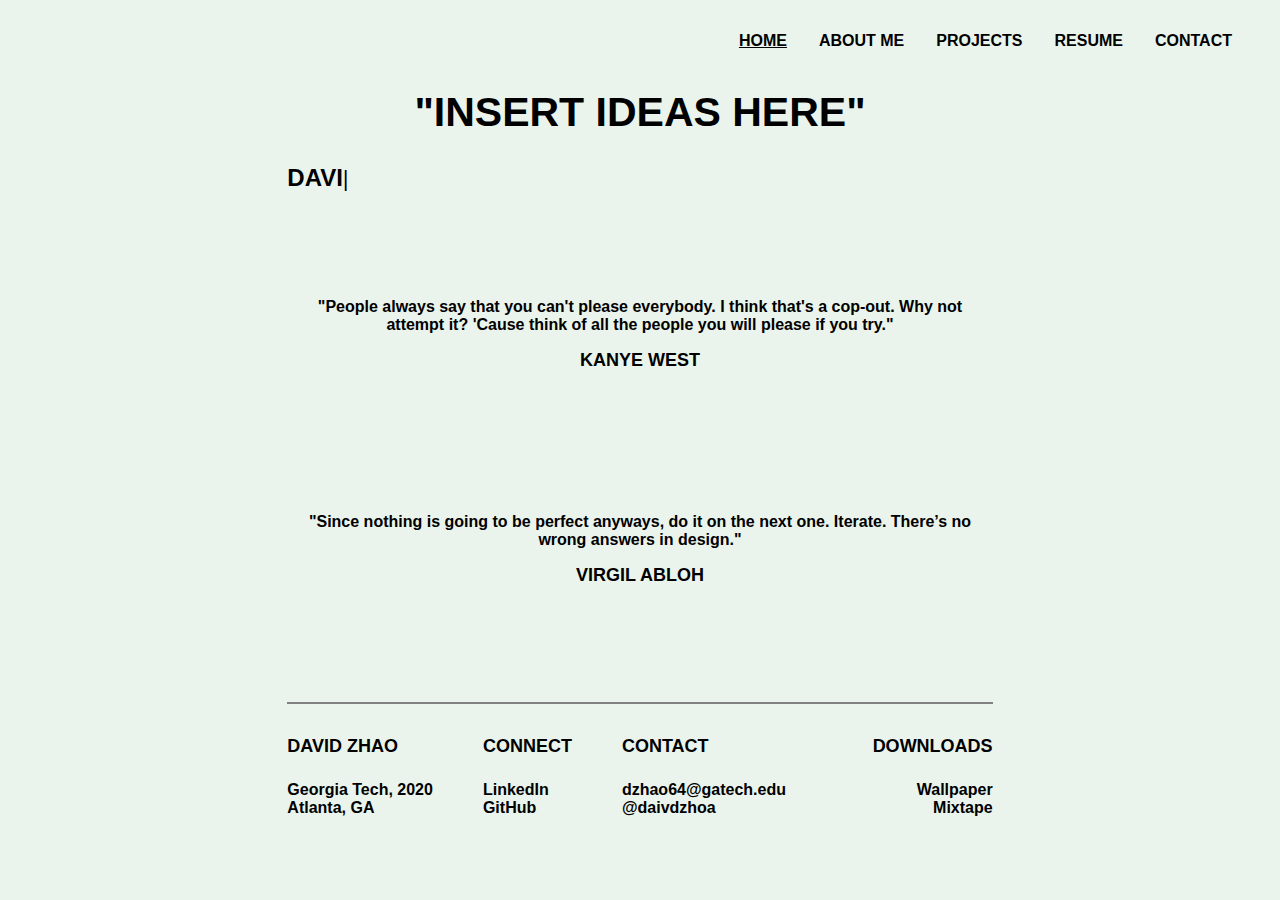
<file: index.html>
<!DOCTYPE html>
<html>
    <head>
        <meta charset="utf-8">
        <title>David Zhao</title>
        <link rel="stylesheet" href="./css/master.css">
        <link rel="shortcut icon" href="favicon.ico" type="image/x-icon">
    </head>
    <body>
        <nav id="navbar">
            <ul>
                <li><a href="./contact.html">CONTACT</a></li>
                <li><a href="./resume.html">RESUME</a></li>
                <li><a href="./projects.html">PROJECTS</a></li>
                <li><a href="./about.html">ABOUT ME</a></li>
                <li id="current">HOME</li>
            </ul>
        </nav>
        <main class="wrapper">
            <h1 id="intro">"INSERT IDEAS HERE"</h1>
            <h4 id="home" class="headline"></h4>
            <span id="typed"></span>
            <div id="kanye" class="quote">
                <br><br><br><br><br>
                <p>"People always say that you can't please everybody. I think that's a cop-out. Why not attempt it? 'Cause think of all the people you will please if you try."</p>
                <!-- <br> -->
                <b>KANYE WEST</b>
            </div>
            <div id="kanye" class="quote">
                <br><br><br><br><br><br><br>
                <p>"Since nothing is going to be perfect anyways, do it on the next one. Iterate. There’s no wrong answers in design."</p>
                <!-- <br> -->
                <b>VIRGIL ABLOH</b>
            </div>
            <br><br><br><br><br><br>
            <hr>
        </main>
        <footer>
            <div style="clear: both;" class="wrapper">
                <div class="footer-col">
                    <h4 class="title">DAVID ZHAO</h4>
                    <p>Georgia Tech, 2020 <br/> Atlanta, GA</p>
                </div>
                <div class="footer-col">
                    <h4 class="title">CONNECT</h4>
                    <p>
                        <a href="https://www.linkedin.com/in/dzhao64" target="_blank">LinkedIn</a><br/>
                        <a href="https://github.com/davidzhao98" target="_blank">GitHub</a><br/>
                    </p>
                </div>
                <div class="footer-col">
                    <h4 class="title">CONTACT</h4>
                    <p>
                        <a href="mailto:dzhao64@gatech.edu">dzhao64@gatech.edu</a><br/>
                        <a href="https://instagram.com/daivdzhoa" target="_blank">@daivdzhoa</a>
                    </p>
                </div>
                <div class="footer-colr">
                    <h4 class="title">DOWNLOADS</h4>
                    <p>
                        <a href="./images/wallpaper.PNG" download="wallpaper">Wallpaper</a><br>
                        <a href="./music/mixtape.mp3" download="mixtape">Mixtape</a>
                    </p>
                </div>
            </div>
        </footer>
        <!-- <footer class="wrapper">
            <div class="associates">
                2013 - 2017&#169;
            </div>
        </footer> -->
        <script src="./js/jquery.js"></script>
        <script src="./js/main.js"></script>
        <script src="./js/typed.js"></script>
    </body>
</html>
</file>
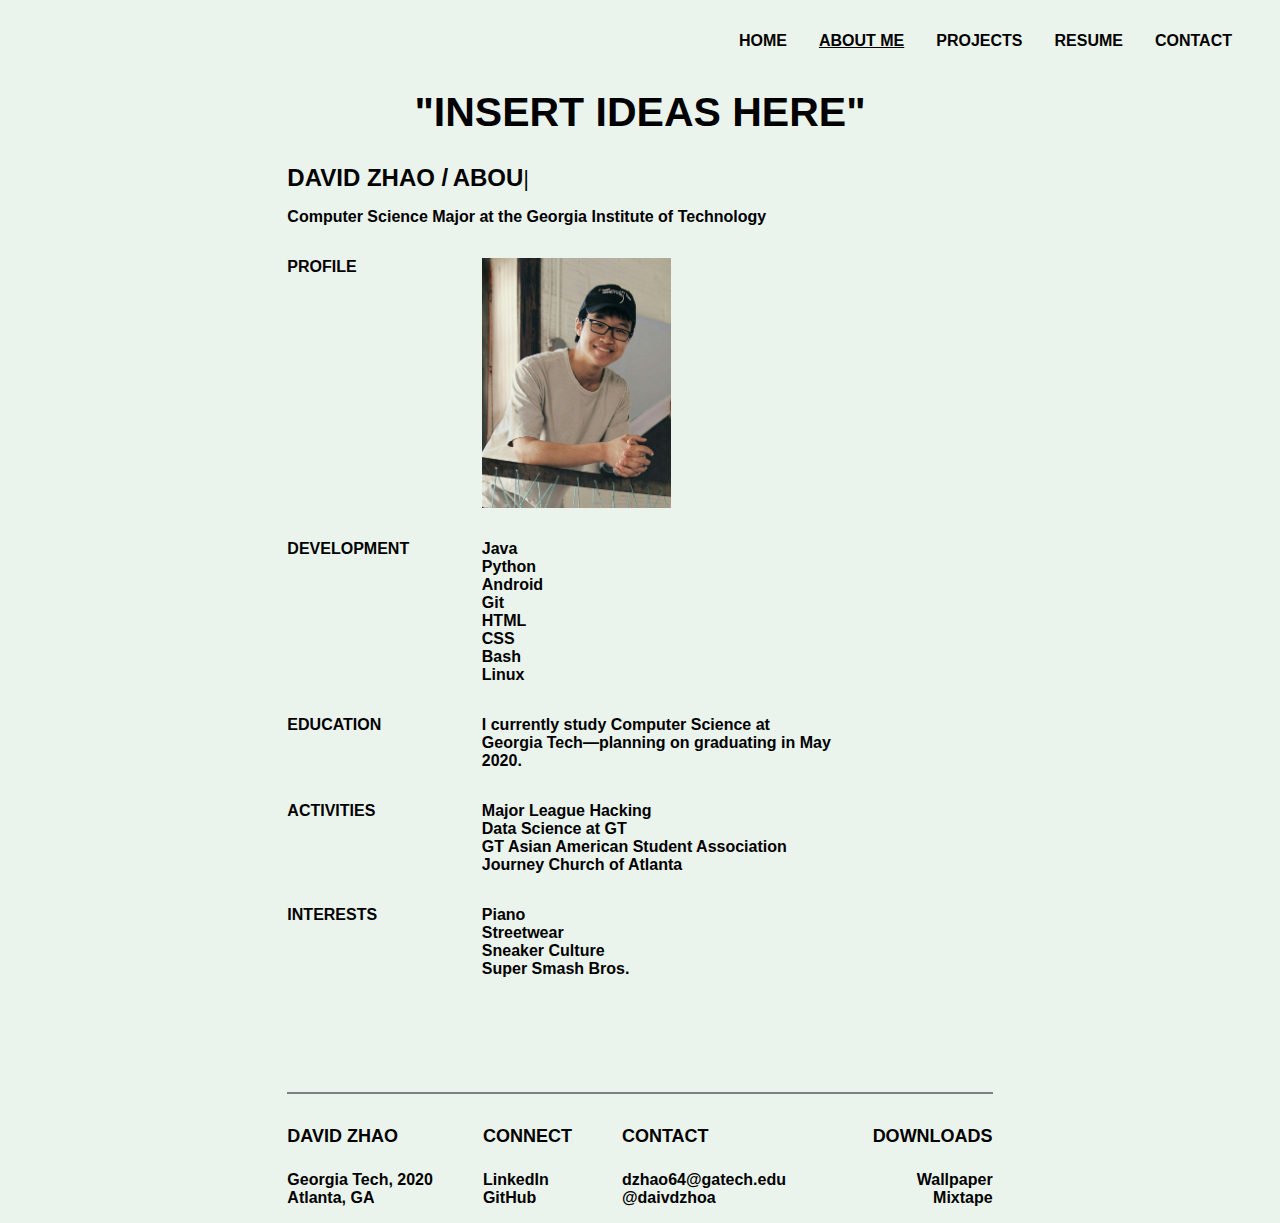
<file: about.html>
<!DOCTYPE html>
<html>
    <head>
        <meta charset="utf-8">
        <title>David Zhao</title>
        <link rel="stylesheet" href="./css/master.css">
        <link rel="shortcut icon" href="favicon.ico" type="image/x-icon">
    </head>
    <body>
        <nav id="navbar">
            <ul>
                <li><a href="./contact.html">CONTACT</a></li>
                <li><a href="./resume.html">RESUME</a></li>
                <li><a href="./projects.html">PROJECTS</a></li>
                <li id="current">ABOUT ME</li>
                <li><a href="./index.html">HOME</a></li>
            </ul>
        </nav>
        <main class="wrapper">
            <h1 id="intro">"INSERT IDEAS HERE"</h1>
            <h4 class="headline">DAVID ZHAO /</h4>
            <h4 id="about-me" class="headline"></h4>
            <div class="quote">
                <p>Computer Science Major at the Georgia Institute of Technology</p>
            </div>
            <div class="column">
                <p class="leftcol">PROFILE</p>
                <p class="rightcol"><img src="./images/profile.PNG" class="headshot"></p>
            </div>
            <div class="column">
                <p class="leftcol">DEVELOPMENT</p>
                <p class="rightcol">Java<br>
                    Python<br>
                    Android<br>
                    Git<br>
                    HTML<br>
                    CSS<br>
                    Bash<br>
                    Linux<br>
                </p>
            </div>
            <div class="column">
                <p class="leftcol">EDUCATION</p>
                <p class="rightcol">I currently study Computer Science at Georgia Tech—planning on graduating in May 2020. </p>
            </div>
            <div class="column">
                <p class="leftcol">ACTIVITIES</p>
                <p class="rightcol">Major League Hacking<br>
                    Data Science at GT<br>
                    GT Asian American Student Association<br>
                    Journey Church of Atlanta<br>
                </p>
            </div>
            <div class="column">
                <p class="leftcol">INTERESTS</p>
                <p class="rightcol"><a href="https://www.youtube.com/DavidZhaoPiano" target="_blank">Piano</a><br>
                    Streetwear<br>
                    Sneaker Culture<br>
                    Super Smash Bros.<br>
                </p>
            </div>
            <br><br><br><br><br>
            <hr>
        </main>
        <footer>
            <div style="clear: both;" class="wrapper">
                <div class="footer-col">
                    <h4 class="title">DAVID ZHAO</h4>
                    <p>Georgia Tech, 2020 <br/> Atlanta, GA</p>
                </div>
                <div class="footer-col">
                    <h4 class="title">CONNECT</h4>
                    <p>
                        <a href="https://www.linkedin.com/in/dzhao64" target="_blank">LinkedIn</a><br/>
                        <a href="https://github.com/davidzhao98" target="_blank">GitHub</a><br/>
                    </p>
                </div>
                <div class="footer-col">
                    <h4 class="title">CONTACT</h4>
                    <p>
                        <a href="mailto:dzhao64@gatech.edu">dzhao64@gatech.edu</a><br/>
                        <a href="https://instagram.com/daivdzhoa" target="_blank">@daivdzhoa</a>
                    </p>
                </div>
                <div class="footer-colr">
                    <h4 class="title">DOWNLOADS</h4>
                    <p>
                        <a href="./images/wallpaper.PNG" download="wallpaper">Wallpaper</a><br>
                        <a href="./music/mixtape.mp3" download="mixtape">Mixtape</a>
                    </p>
                </div>
            </div>
        </footer>
        <script src="./js/jquery.js"></script>
        <script src="./js/main.js"></script>
        <script src="./js/typed.js"></script>
    </body>
</html>
</file>
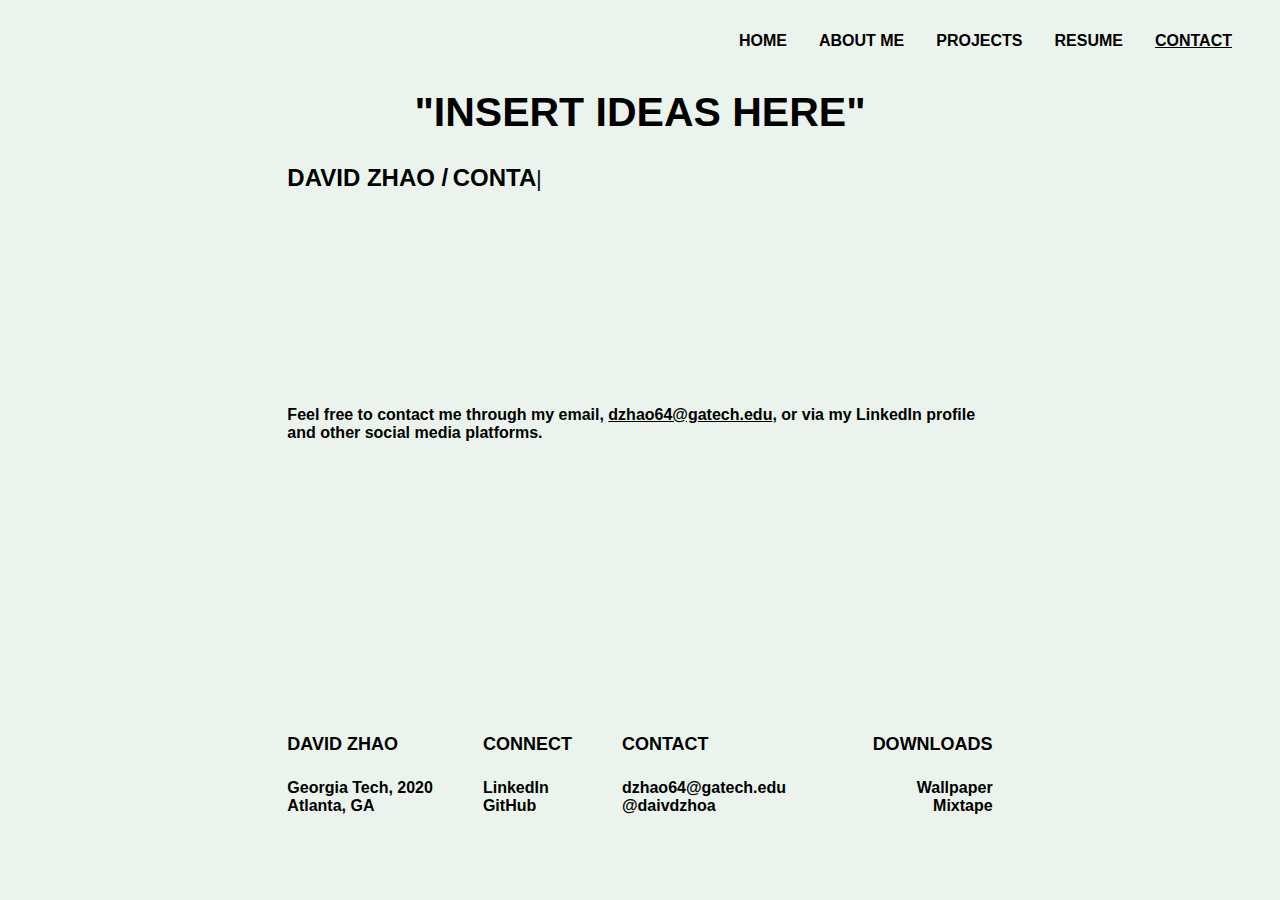
<file: contact.html>
<!DOCTYPE html>
<html>
    <head>
        <meta charset="utf-8">
        <title>David Zhao</title>
        <link rel="stylesheet" href="./css/master.css">
        <link rel="shortcut icon" href="favicon.ico" type="image/x-icon">
    </head>
    <body>
        <nav id="navbar">
            <ul>
                <li id="current">CONTACT</li>
                <li><a href="./resume.html">RESUME</a></li>
                <li><a href="./projects.html">PROJECTS</a></li>
                <li><a href="./about.html">ABOUT ME</a></li>
                <li><a href="./index.html">HOME</a></li>
            </ul>
        </nav>
        <main class="wrapper">
            <h1 id="intro">"INSERT IDEAS HERE"</h1>
            <h4 class="headline">DAVID ZHAO /</h4>
            <h4 id="contact" class="headline"></h4>
            <div class="quote">
                <br><br><br><br><br><br><br><br><br><br><br>
                <p>Feel free to contact me through my email,
                    <a  id="underline" href="mailto:dzhao64@gatech.edu">dzhao64@gatech.edu</a>, or via my LinkedIn profile and other social media platforms.</p>
                <br>
            </div>
            <br><br><br><br><br><br><br><br><br><br><br><br><br>
        </main>
        <footer>
            <div style="clear: both;" class="wrapper">
                <div class="footer-col">
                    <h4 class="title">DAVID ZHAO</h4>
                    <p>Georgia Tech, 2020 <br/> Atlanta, GA</p>
                </div>
                <div class="footer-col">
                    <h4 class="title">CONNECT</h4>
                    <p>
                        <a href="https://www.linkedin.com/in/dzhao64" target="_blank">LinkedIn</a><br/>
                        <a href="https://github.com/davidzhao98" target="_blank">GitHub</a><br/>
                    </p>
                </div>
                <div class="footer-col">
                    <h4 class="title">CONTACT</h4>
                    <p>
                        <a href="mailto:dzhao64@gatech.edu">dzhao64@gatech.edu</a><br/>
                        <a href="https://instagram.com/daivdzhoa" target="_blank">@daivdzhoa</a>
                    </p>
                </div>
                <div class="footer-colr">
                    <h4 class="title">DOWNLOADS</h4>
                    <p>
                        <a href="./images/wallpaper.PNG" download="wallpaper">Wallpaper</a><br>
                        <a href="./music/mixtape.mp3" download="mixtape">Mixtape</a>
                    </p>
                </div>
            </div>
        </footer>
        <script src="./js/jquery.js"></script>
        <script src="./js/main.js"></script>
        <script src="./js/typed.js"></script>
    </body>
</html>
</file>
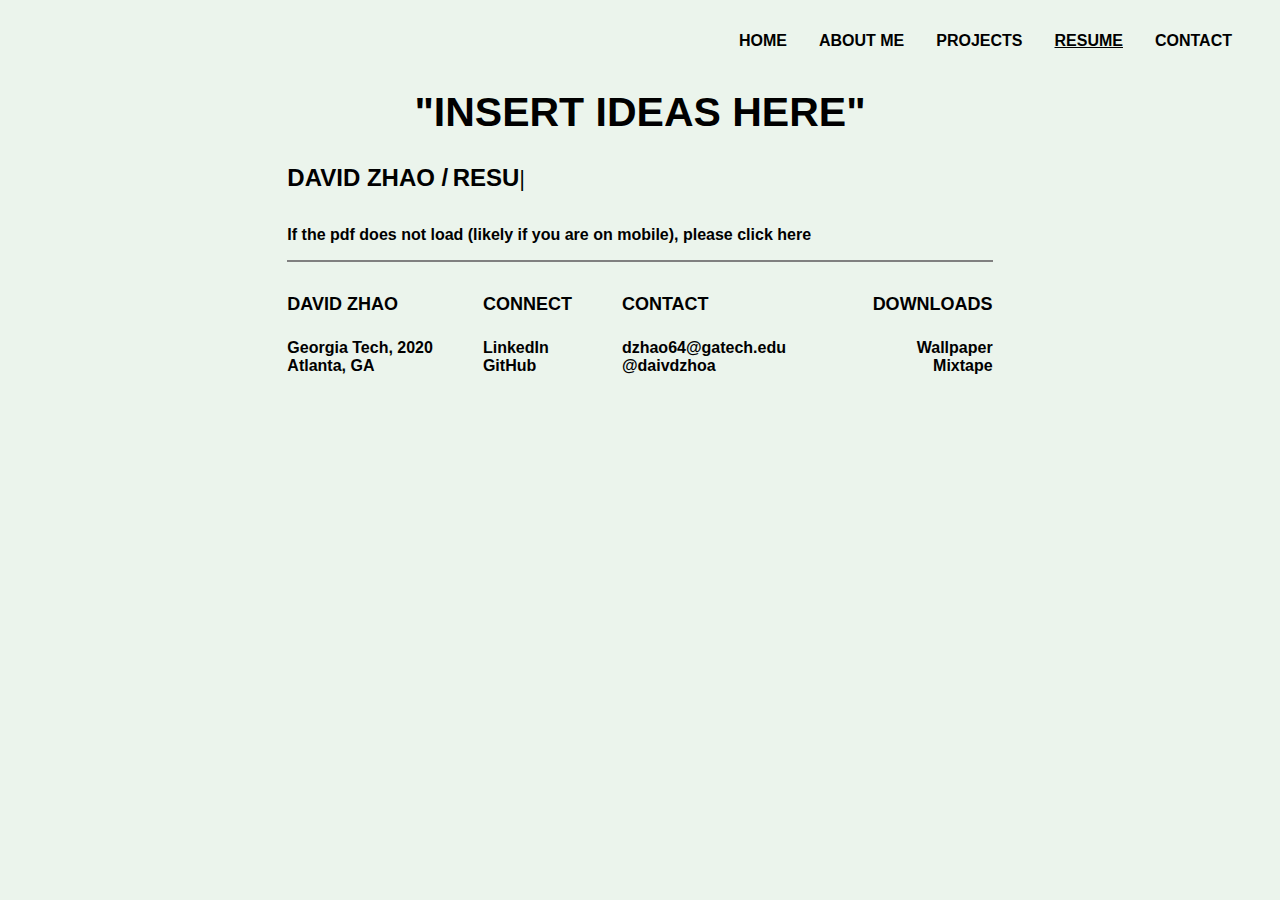
<file: resume.html>
<!DOCTYPE html>
<html>
    <head>
        <meta charset="utf-8">
        <title>David Zhao</title>
        <link rel="stylesheet" href="./css/master.css">
        <link rel="shortcut icon" href="favicon.ico" type="image/x-icon">
    </head>
    <body>
        <nav id="navbar">
            <ul>
                <li><a href="./contact.html">CONTACT</a></li>
                <li id="current">RESUME</li>
                <li><a href="./projects.html">PROJECTS</a></li>
                <li><a href="./about.html">ABOUT ME</a></li>
                <li><a href="./index.html">HOME</a></li>
            </ul>
        </nav>
        <main class="wrapper">
            <h1 id="intro">"INSERT IDEAS HERE"</h1>
            <h4 class="headline">DAVID ZHAO /</h4>
            <h4 id="resume" class="headline"></h4>
            <br><br>
            <div class="resume-box">
                <object class="resume" data="./pdf/Resume.pdf" type="application/pdf" width="100%" height="100%">
                    <p>If the pdf does not load (likely if you are on mobile), please click <a href="./pdf/Resume.pdf" target="_blank">here</a></p>
                </object>
            </div>
            <hr>
        </main>
        <footer>
            <div style="clear: both;" class="wrapper">
                <div class="footer-col">
                    <h4 class="title">DAVID ZHAO</h4>
                    <p>Georgia Tech, 2020 <br/> Atlanta, GA</p>
                </div>
                <div class="footer-col">
                    <h4 class="title">CONNECT</h4>
                    <p>
                        <a href="https://www.linkedin.com/in/dzhao64" target="_blank">LinkedIn</a><br/>
                        <a href="https://github.com/davidzhao98" target="_blank">GitHub</a><br/>
                    </p>
                </div>
                <div class="footer-col">
                    <h4 class="title">CONTACT</h4>
                    <p>
                        <a href="mailto:dzhao64@gatech.edu">dzhao64@gatech.edu</a><br/>
                        <a href="https://instagram.com/daivdzhoa" target="_blank">@daivdzhoa</a>
                    </p>
                </div>
                <div class="footer-colr">
                    <h4 class="title">DOWNLOADS</h4>
                    <p>
                        <a href="./images/wallpaper.PNG" download="wallpaper">Wallpaper</a><br>
                        <a href="./music/mixtape.mp3" download="mixtape">Mixtape</a>
                    </p>
                </div>
            </div>
        </footer>
        <script src="./js/jquery.js"></script>
        <script src="./js/main.js"></script>
        <script src="./js/typed.js"></script>
    </body>
</html>
</file>
<file: css/master.css>
body {
    font-family: 'Helvetica', 'Helvetica-Bold', Arial, sans-serif;
    font-weight: bold;
    background-color: #EBF4EC;
    color: #000000;
    margin: 2em;
}

a {
    color: #000000;
    text-decoration: none;
    transition: 0.3s;
}

a:hover {
    color: #878787;
    transition: 0.3s;
}

hr {
    /*border-width: thin;*/
    border-style: solid;
}

::selection {
  background: #B3D4FC; /* WebKit/Blink Browsers */
}
::-moz-selection {
  background: #B3D4FC; /* Gecko Browsers */
}

.title {
    font-size: 18px;
    font-size: 1.125rem;
}

.resume {
    width: 100%;
    height: 70.5rem;
    margin-bottom: 20px
}

.resume-box {
    width: 100%;
}

.headline {
    font-size:24px;
    font-size: 1.5rem;
    display: inline;
}

.quote {
    width: 100%;
    text-align: left;
    margin: auto
}

.wrapper {
    width: 58%;
    margin: auto;
}

.footer-col {
    padding: 0 50px 0 0;
    display: inline-block;
    position: relative;
    float: left
}

.footer-colr {
    /*padding: 0 50px 0 0;
    display: inline-block;
    position: relative;*/
    text-align: right;
    float: right;
}

.column {
    width:100%;
    margin:auto;
    /*margin-top: 30px;*/
}

.leftcol {
    font-size: 16px;
    text-align: left;
    width:190px;
    display: inline-block;
    vertical-align:top;
}

.rightcol {
    font-size: 16px;
    /*margin-left: 20px;*/
    width:50%;
    display: inline-block;
    vertical-align:top;
    text-align: left;
}

.headshot {
    display: block;
    height: 250px;
    width: auto;
}

#navbar > ul {
    margin: 0;
    padding: 0;
    list-style: none;
    width: 100%;
    text-align: center;
    height: 30px;
}

#navbar > ul > li {
    margin: 0 1em;
    display: inline-block;
    float: right;
    position: relative;
}

#current {
    text-decoration: underline;

    /*border-bottom: solid #000000 2px;*/
}

#intro {
    text-align: center;
    font-size: 41px;
}

#caslon {
    font-family: 'Caslon', serif;
    font-size: 18px;
    line-height: 23px;
    font-weight: normal;
}

#kanye {
    text-align: center;
}
.typed-cursor{
    font-size: 24px;
    font-family: PragmataPro;
    opacity: 1;
    /*-webkit-animation: blink 0.7s infinite;*/
    /*-moz-animation: blink 0.7s infinite;*/
    animation: blink 0.7s infinite;
}

.associates {
    position: absolute;
    bottom: 0;
    font-size: 12px;
}

.project-pictures {
    text-align: center;
}

.mySlides {
    display: block;
    margin-left: auto;
    margin-right: auto;
}

.button {
    border:none;
    display:inline-block;
    outline:0;
    padding:8px 16px;
    vertical-align:middle;
    overflow:hidden;
    text-decoration:none;
    color:inherit;
    background-color:inherit;
    text-align:center;
    cursor:pointer;
    white-space:nowrap
}

.button {
    transition: 0.3s;
}

.button:hover {
    color:#000000;
    background-color:#C7C7C7;
    transition: 0.3s;
}

#underline {
    text-decoration: underline;
}

b {
    font-size:18px;
}

@keyframes blink{
    0% { opacity:1; }
    50% { opacity:0; }
    100% { opacity:1; }
}
@-webkit-keyframes blink{
    0% { opacity:1; }
    50% { opacity:0; }
    100% { opacity:1; }
}
@-moz-keyframes blink{
    0% { opacity:1; }
    50% { opacity:0; }
    100% { opacity:1; }
}

@font-face {
    font-family: 'Helvetica-Bold';
    src: url("./Helvetica-Bold.ttf");
}

@font-face {
    font-family: 'Caslon';
    src: url("./Caslon-Semibold.otf");
}

@media (min-width: 300px) and (max-width: 859px) {
    .wrapper {
        width: 97%;
        margin: auto;
    }

    .leftcol {
        font-size: 16px;
        text-align: left;
        width:150px;
        display: inline-block;
        vertical-align:top;
    }

    .footer-col {
        padding: 0 2px 0 0;
        display: inline-block;
        position: relative;
        float: left
    }
}

@media (orientation: portrait) {
    .wrapper {
        width: 100%;
        margin: auto;
    }
}
</file>
